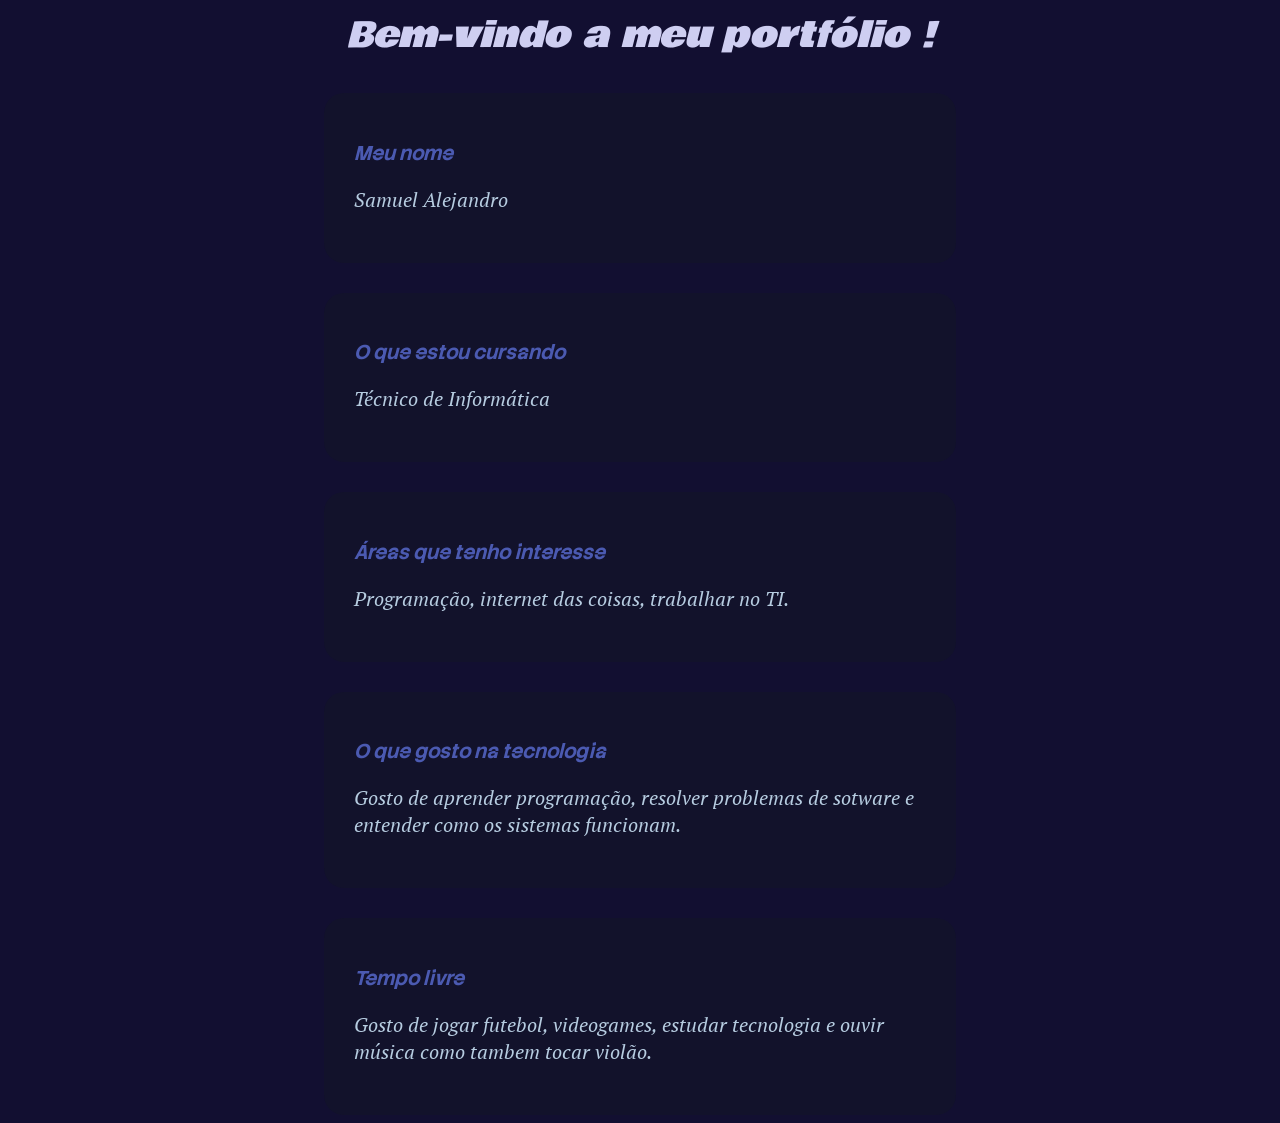
<file: index.html>
<!DOCTYPE <html>
<html>

<head>
<title> Samuel Dev  </title>
</head>
<link rel="stylesheet" href="style.css">

<link rel="preconnect" href="https://fonts.googleapis.com">
<link rel="preconnect" href="https://fonts.gstatic.com" crossorigin>
<link href="https://fonts.googleapis.com/css2?family=Bowlby+One&display=swap" rel="stylesheet">


<link rel="preconnect" href="https://fonts.googleapis.com">
<link rel="preconnect" href="https://fonts.gstatic.com" crossorigin>
<link href="https://fonts.googleapis.com/css2?family=Stack+Sans+Notch:wght@200..700&display=swap" rel="stylesheet">


<link rel="preconnect" href="https://fonts.googleapis.com">
<link rel="preconnect" href="https://fonts.gstatic.com" crossorigin>
<link href="https://fonts.googleapis.com/css2?family=PT+Serif:ital,wght@0,400;0,700;1,400;1,700&display=swap" rel="stylesheet">



</link>
<body>

    <h1>Bem-vindo a meu portfólio !</h1>

    <div class="container">

        <section class="card">
            <h2>Meu nome</h2>
            <p>Samuel Alejandro</p>
        </section>

        <section class="card">
            <h2>O que estou cursando</h2>
            <p>Técnico de Informática</p>
        </section>

        <section class="card">
            <h2>Áreas que tenho interesse</h2>
            <p>
                Programação, internet das coisas, trabalhar no TI.
            </p>
        </section>

        <section class="card">
            <h2>O que gosto na tecnologia</h2>
            <p>
                Gosto de aprender programação, resolver problemas de sotware
                e entender como os sistemas funcionam.
            </p>
        </section>

        <section class="card">
            <h2>Tempo livre</h2>
            <p>
                Gosto de jogar futebol, videogames, estudar tecnologia e ouvir música como tambem
                tocar violão.
            </p>
        </section>

    </div>

</body>
        

































</html>
</file>
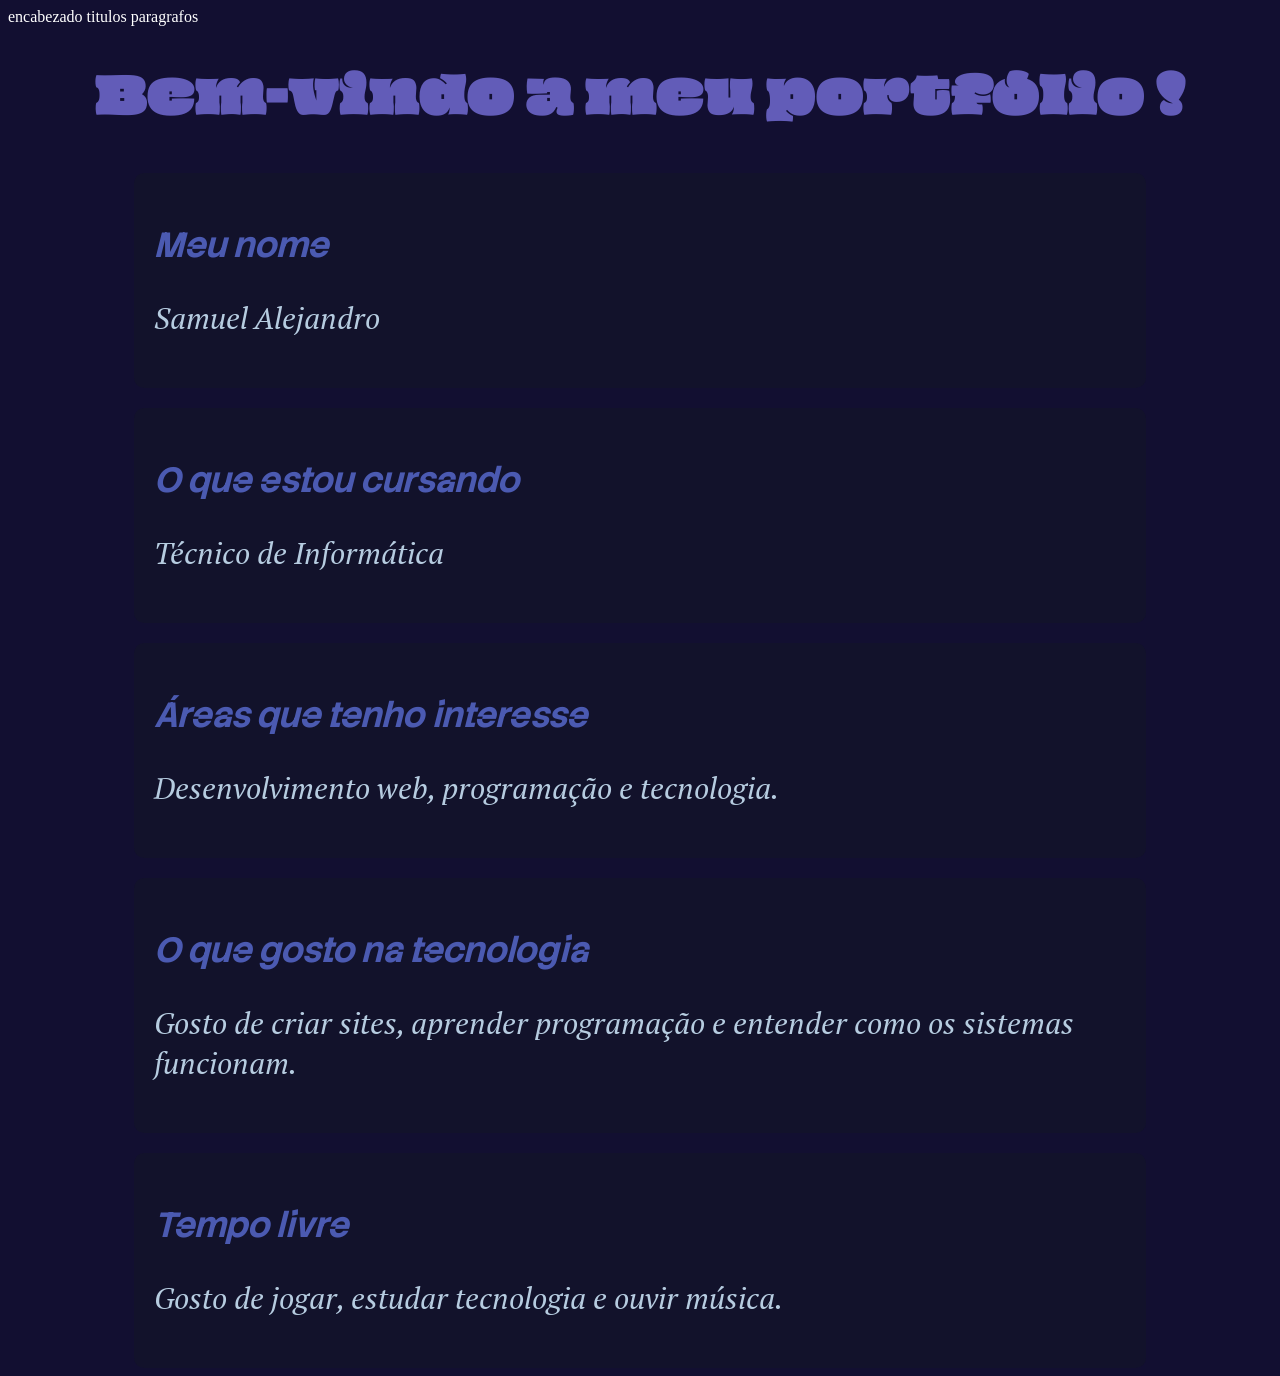
<file: blog_personal.html>
<!DOCTYPE <html>
<html>

<head>
<title> Samuel Dev  </title>
</head>
<link rel="stylesheet" href="estilo.css">

 encabezado 
<link rel="preconnect" href="https://fonts.googleapis.com">
<link rel="preconnect" href="https://fonts.gstatic.com" crossorigin>
<link href="https://fonts.googleapis.com/css2?family=Oi&display=swap" rel="stylesheet">

titulos 
<link rel="preconnect" href="https://fonts.googleapis.com">
<link rel="preconnect" href="https://fonts.gstatic.com" crossorigin>
<link href="https://fonts.googleapis.com/css2?family=Stack+Sans+Notch:wght@200..700&display=swap" rel="stylesheet">

paragrafos
<link rel="preconnect" href="https://fonts.googleapis.com">
<link rel="preconnect" href="https://fonts.gstatic.com" crossorigin>
<link href="https://fonts.googleapis.com/css2?family=PT+Serif:ital,wght@0,400;0,700;1,400;1,700&display=swap" rel="stylesheet">



</link>
<body>

    <h1>Bem-vindo a meu portfólio !</h1>

    <div class="container">

        <section class="card">
            <h2>Meu nome</h2>
            <p>Samuel Alejandro</p>
        </section>

        <section class="card">
            <h2>O que estou cursando</h2>
            <p>Técnico de Informática</p>
        </section>

        <section class="card">
            <h2>Áreas que tenho interesse</h2>
            <p>
                Desenvolvimento web, programação e tecnologia.
            </p>
        </section>

        <section class="card">
            <h2>O que gosto na tecnologia</h2>
            <p>
                Gosto de criar sites, aprender programação
                e entender como os sistemas funcionam.
            </p>
        </section>

        <section class="card">
            <h2>Tempo livre</h2>
            <p>
                Gosto de jogar, estudar tecnologia e ouvir música.
            </p>
        </section>

    </div>

</body>
        

































</html>
</file>
<file: style.css>
h1{
   font-family: "Bowlby One", sans-serif;
  font-weight: 400;
  font-style: italic;
  text-align: center;
  color: #cecef1;
  font-size: 35px;
  
   
}

h2{
  font-family: "Stack Sans Notch", sans-serif;
  font-optical-sizing: auto;
  font-weight: weight;
  font-style: italic;
  color: rgba(79, 95, 187, 0.938);
  font-size: 20px;
}

p{
  font-family: "PT Serif", serif;
  font-weight: 400;
  font-size: 20px;
  font-style: italic;
  color: #b6cce0;
}







header{
    color: white;
}
body{
    background-color: rgb(18, 15, 49);
    color: white;
}


.container{
    width: 50%;
    margin: auto;
}
.card{
    background-color: #12122b;
    padding: 30px;
    margin-top: 30px;
    border-radius: 20px;
    order: 1px solid #2f5fff;
    transition: 0.3s;
}

.card:hover{
 transform: translateY(-10px);
 box-shadow: 0px 0px 20px #2f5fff;}
</file>
<file: estilo.css>
h1{
  font-family: "Oi", serif;
  font-weight: 400;
  font-style: normal;
  text-align: center;
  font-size: 50px;
  color: rgb(98, 92, 184);
   
}

h2{
  font-family: "Stack Sans Notch", sans-serif;
  font-optical-sizing: auto;
  font-weight: weight;
  font-style: italic;
  color: rgba(79, 95, 187, 0.938);
  font-size: 35px;
}

p{
  font-family: "PT Serif", serif;
  font-weight: 400;
  font-size: 30px;
  font-style: italic;
  color: #b6cce0;
}







header{
    color: white;
}
body{
    background-color: rgb(18, 15, 49);
    color: white;
}


.container{
    width: 80%;
    margin: auto;
}
.card{
    background-color: #12122b;
    padding: 20px;
    margin-top: 20px;
    border-radius: 10px;
    order: 1px solid #2f5fff;
    transition: 0.3s;
}

.card:hover{
 transform: translateY(-10px);
 box-shadow: 0px 0px 20px #2f5fff;}
</file>
